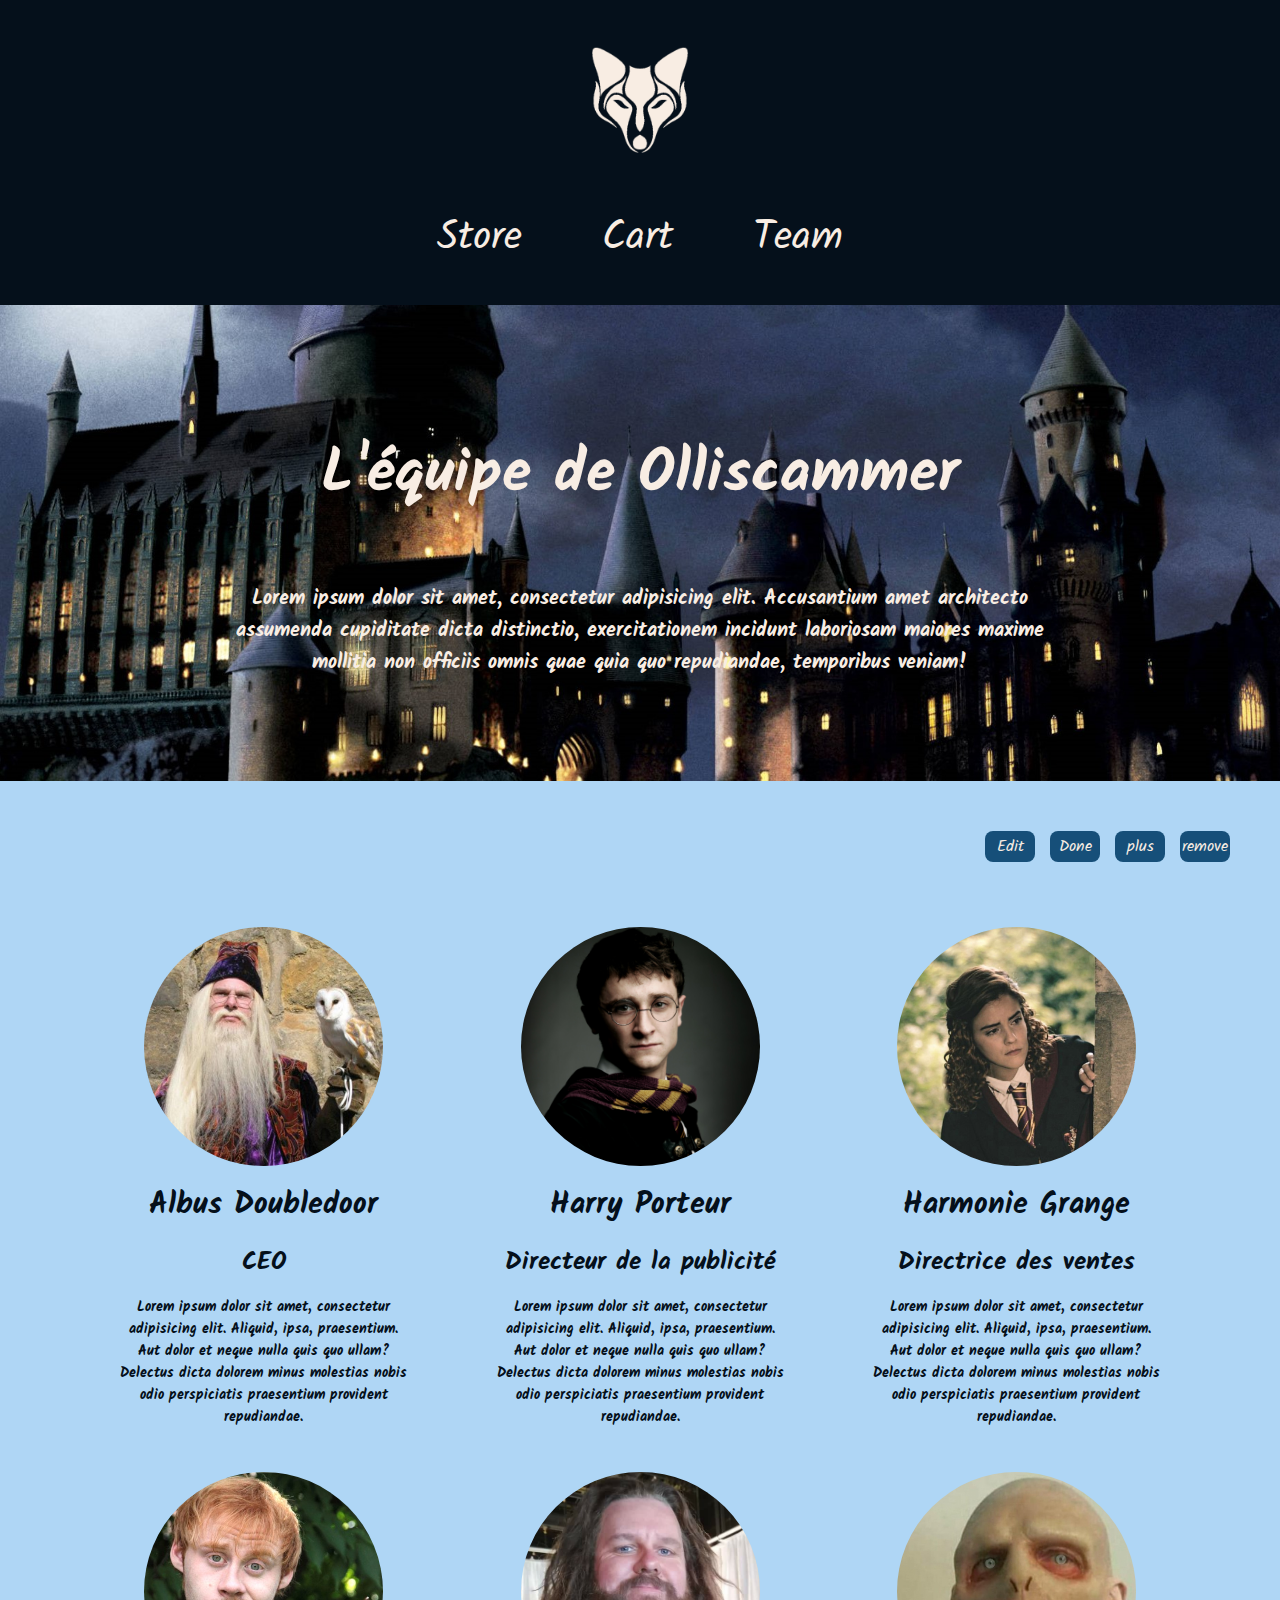
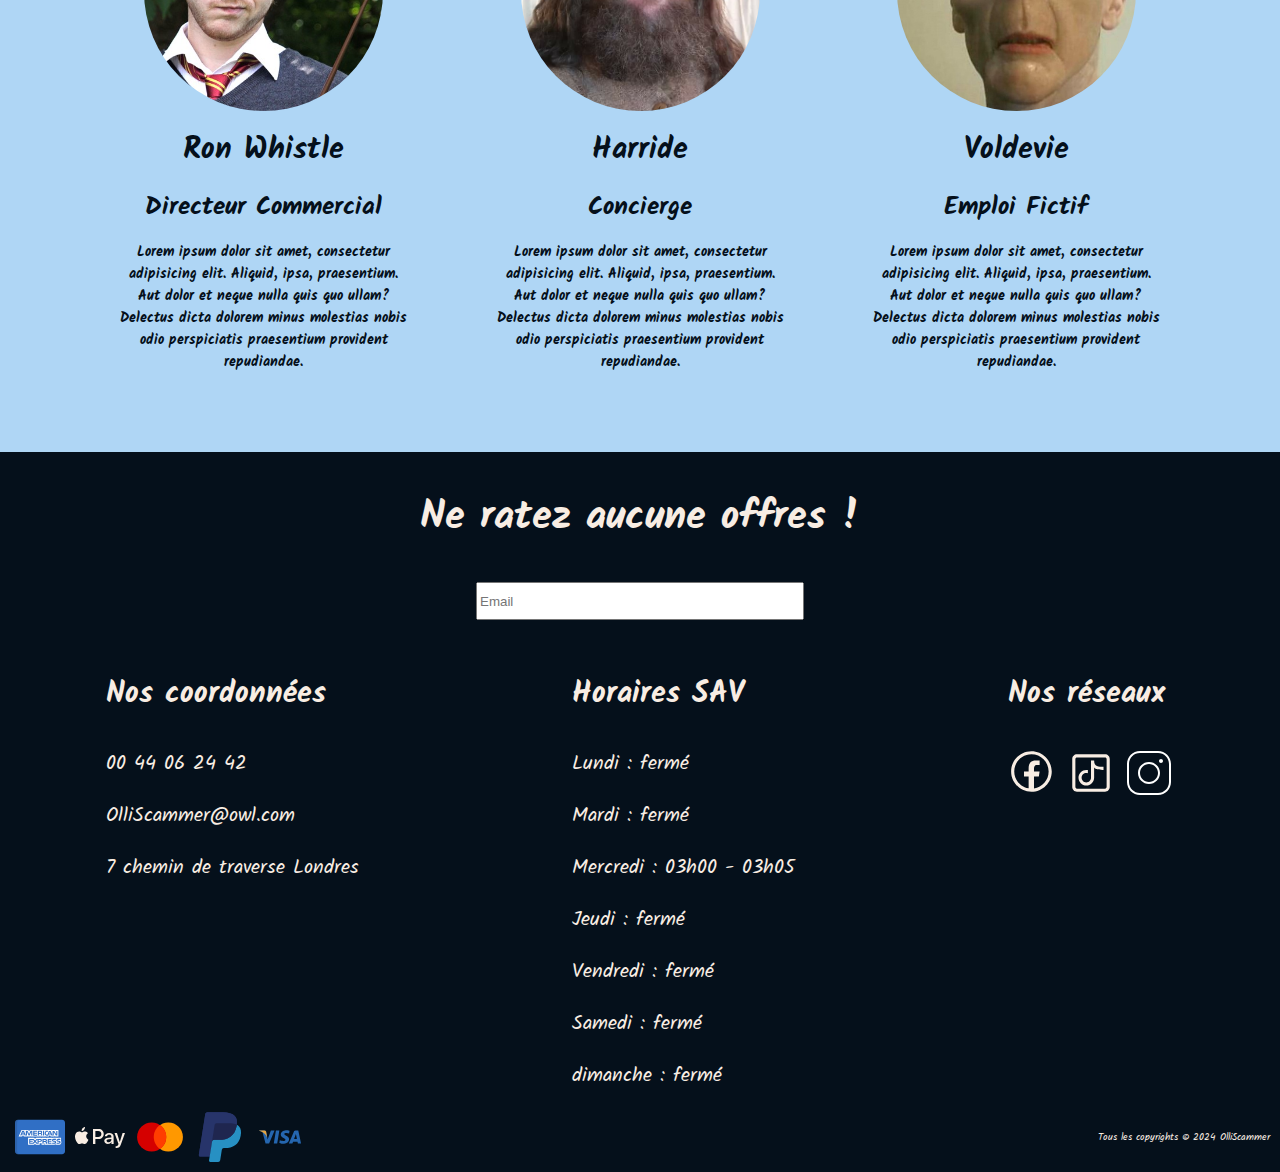
<file: team.html>
<!--Fais par Lenny-->

<!doctype html>
<html lang="fr">
<head>
    <meta charset="UTF-8">
    <link href="style.css" rel="stylesheet"/>
    <link href="team.css" rel="stylesheet"/>
    <link rel="preconnect" href="https://fonts.googleapis.com">
<link rel="preconnect" href="https://fonts.gstatic.com" crossorigin>
<link href="https://fonts.googleapis.com/css2?family=Kalam:wght@300;400;700&family=Satisfy&display=swap" rel="stylesheet">
    <script src="JS/team.js"></script>
    <title>OlliScammer Team</title>
</head>
<body>
<header>
    <nav>
        <div class="logo">
            <img src="images/logo.png"  alt="Logo" width="20%"/>
        </div>
        <ul>
            <li> <a href="./index.html">Store</a> </li>
            <li> <a href="./indexCart.html">Cart</a></li>
            <li> <a href="./team.html">Team</a></li>
        </ul>
    </nav>
</header>
<main class="team">
    <div class="hero">
        <h1>L'équipe de Olliscammer </h1>
        <p>Lorem ipsum dolor sit amet, consectetur adipisicing elit. Accusantium amet architecto assumenda cupiditate dicta distinctio, exercitationem incidunt laboriosam maiores maxime mollitia non officiis omnis quae quia quo repudiandae, temporibus veniam!</p>
    </div>
    <div class="containerButtonTeam">
        <button type="submit" id="edit-button">Edit</button>
        <button type="submit" id="end-editing">Done</button>
        <button type="button" id="plus-edit" onclick="duplicate()">plus</button>
        <button type="button" id="remove-edit" onclick="remove()">remove</button>
    </div>
    <div id="teamMember">                           <!--Div où on va cloner-->

        <div class="member" id="exemple">           <!--Div à cloner-->
            <img src="images/dumbledore.jpg" alt="Doubledoor look alike portrait" />
            <div>
                <h2 class="editName">Albus Doubledoor </h2>
                <span class="editProf">CEO</span>
                <p class="editText">Lorem ipsum dolor sit amet, consectetur adipisicing elit. Aliquid, ipsa, praesentium. Aut dolor et neque nulla quis quo ullam? Delectus dicta dolorem minus molestias nobis odio perspiciatis praesentium provident repudiandae.</p>
            </div>
        </div>
        
        <div class="member">
            <img src="images/harrypotter.jpg" alt="Harry Porteur portrait" />
            <div id="member2">
                <h2 class="editName">Harry Porteur </h2>
                <span class="editProf">Directeur de la publicité</span>
                <p class="editText">Lorem ipsum dolor sit amet, consectetur adipisicing elit. Aliquid, ipsa, praesentium. Aut dolor et neque nulla quis quo ullam? Delectus dicta dolorem minus molestias nobis odio perspiciatis praesentium provident repudiandae.</p>
            </div>

        </div>

        <div class="member">
            <img src="images/hermione.jpeg" alt="Harmonie Grange portrait" />
            <div >
            <h2 class="editName">Harmonie Grange</h2>
            <span class="editProf">Directrice des ventes</span>
            <p class="editText">Lorem ipsum dolor sit amet, consectetur adipisicing elit. Aliquid, ipsa, praesentium. Aut dolor et neque nulla quis quo ullam? Delectus dicta dolorem minus molestias nobis odio perspiciatis praesentium provident repudiandae.</p>
            </div>
        </div>
        <div class="member">
            <img src="images/ron.jpg" alt="Ron Whistle portrait" />
            <div >
            <h2 class="editName">Ron Whistle </h2>
            <span class="editProf">Directeur Commercial</span>
            <p class="editText">Lorem ipsum dolor sit amet, consectetur adipisicing elit. Aliquid, ipsa, praesentium. Aut dolor et neque nulla quis quo ullam? Delectus dicta dolorem minus molestias nobis odio perspiciatis praesentium provident repudiandae.</p>
            </div>
        </div>
        <div class="member">
            <img src="images/Hagrid.jpg" alt="Harride portrait" />
            <div>
            <h2 class="editName">Harride </h2>
            <span class="editProf">Concierge</span>
            <p class="editText">Lorem ipsum dolor sit amet, consectetur adipisicing elit. Aliquid, ipsa, praesentium. Aut dolor et neque nulla quis quo ullam? Delectus dicta dolorem minus molestias nobis odio perspiciatis praesentium provident repudiandae.</p>
            </div>
        </div>
        <div class="member">
            <img src="images/voldemort.jpg" alt="Voldevie portrait" />
            <div>
            <h2 class="editName">Voldevie </h2>
            <span class="editProf">Emploi Fictif</span>
            <p class="editText">Lorem ipsum dolor sit amet, consectetur adipisicing elit. Aliquid, ipsa, praesentium. Aut dolor et neque nulla quis quo ullam? Delectus dicta dolorem minus molestias nobis odio perspiciatis praesentium provident repudiandae.</p>
            </div>
        </div>

    </div>
</main>
<footer>
    <div class="container">
        <div class="form-container">
            <h2>Ne ratez aucune offres !</h2>
            <label for="email" ></label>
            <input id="email" name="email" type="email" placeholder="Email">
        </div>
        <div class="coordonnees-container">
            <div class="coordonnées">
                <h3>Nos coordonnées</h3>
                <p>00 44 06 24 42</p>
                <p>OlliScammer@owl.com</p>
                <p>7 chemin de traverse Londres</p>
            </div>
            <div class="coordonnees SAV">
                <h3>Horaires SAV</h3>
                <p>Lundi : fermé</p>
                <p>Mardi : fermé</p>
                <p>Mercredi : 03h00 - 03h05</p>
                <p>Jeudi : fermé</p>
                <p>Vendredi : fermé</p>
                <p>Samedi : fermé</p>
                <p>dimanche : fermé</p>
            </div>
            <div class="coordonnees reseaux">
                <h3>Nos réseaux</h3>
                <a href="#"><img src="images/Icons/facebook.svg" alt="logo facebook"></a>
                <a href="#"><img src="images/Icons/Tiktok.svg" alt="logo Tiktok"></a>
                <a href="#"><img src="images/Icons/instagram.svg" alt="logo instagram"></a>
            </div>
        </div>
    </div>
    <div class="final-container">
        <div class="coordonnees paiement">
            <img src="images/Icons/amex.svg" alt="logo American Express">
            <img src="images/Icons/applePay.svg" alt="logo Apple pay">
            <img src="images/Icons/mastercard.svg" alt="logo Mastercard">
            <img src="images/Icons/paypal.svg" alt="logo paypal">
            <img src="images/Icons/visa.svg" alt="logo Visa">
        </div>
        <div class="mention-legale-container">
            <a href="#" class="mention-legale">Tous les copyrights © 2024 OlliScammer</a>
        </div>
    </div>
</footer>
</body>
</html>
</file>
<file: style.css>
/* Curseur et variables par Florine */

* {
    cursor: url(./images/Icons/icons8-wand-32.png), auto;
  }

:root {
    --white : #F8EDE3;
    --light-blue:#AFD6F5;
    --medium-light-blue:#4987AF;
    --medium-dark-blue:#164F79;
    --dark-blue:#082B47;
    --dark:#05101B;
    --fonts: Kalam;
}
a:hover,button:hover {
    cursor: pointer;

}
.kalam-light {
    font-family: "Kalam", cursive;
    font-weight: 300;
    font-style: normal;
  }
  
  .kalam-regular {
    font-family: "Kalam", cursive;
    font-weight: 400;
    font-style: normal;
  }
  
  .kalam-bold {
    font-family: "Kalam", cursive;
    font-weight: 700;
    font-style: normal;
  }
  

body{
background-color:var(--light-blue) ;
    margin: 0;
    font-family: var(--fonts);
    font-size: 10px;
}
/*Header-->    fait par Lenny */
header{
    display: flex;
    width: 100%;
    justify-content: center;
    background-color: var(--dark);
    padding-bottom: 2em;
}
nav{
    display: flex;
    flex-direction: column;
    justify-content: center;
    align-items: center;
    padding: 15px;
    gap: 15px;
    flex-wrap: wrap;
    font-size:40px;

}
nav ul{
    display: flex;
    flex-wrap: wrap;
    list-style: none;
    margin: 0;
    background-color: #05101B;
    padding: 0;
}
nav a{
    text-decoration: none;
    color: #F8EDE3;
    padding:40px;
}
nav a:active{
    background-color: #4987AF;
    padding: 35px;
}
.logo{
    display: flex;
    justify-content: center;
    align-items: center;
    gap: 50px;
    padding: 24px;
}
.hero{
    background-image:url("images/hogwarts-castle.jpg");
    background-size: cover;
    background-repeat: no-repeat;
    display: flex;
    flex-direction: column;
    justify-content: center;
    align-items: center;
    color: var(--white);
    font-size:30px;
    font-weight: bold;
    padding:82px;
    text-align: center;
}
/*<--Header*/



/* footer (Réaliser par Romain) */

.container {
    display: flex;
    background-color: var(--dark);
    color: var(--white);
    flex-direction: column;
    align-items: center;
    flex-wrap: wrap;
    font-size: 20px;
}

.form-container {
    display: flex;
    flex-direction: column;
    align-items: center;
    width: 100%;
}


h2 {
    font-size: 40px;
}


input[type="email"] {
    width: 25%;
    height: 32px;
}

.text-form {
    margin-bottom: 5px;
}

.coordonnees-container {
    display: flex;
    justify-content: space-around;
    align-items: flex-start;
    flex-wrap: wrap;
    width: 100%;
    margin-top: 20px;
}

h3 {
    font-size: 30px;
}

.coordonnees img {
    height: 50px;
    width: 50px;
}

.final-container {
    background-color: var(--dark);
    display: flex;
    justify-content: space-between;
    flex-direction: row;
    align-items: center;
    padding-bottom: 10px;
}

.paiement {
    width: 300px;
    display: flex;
    justify-content: space-around;
    margin-left: 10px;
}

.mention-legale-container {
    margin-right: 10px;
}

.mention-legale {
    text-decoration: none;
    color: var(--white);
}

/* footer */


@media only screen and (max-width: 768px) {
    nav ul{
        flex-direction: column;
    }
}
</file>
<file: team.css>
/*Fait par Lenny*/

:root {
    --white : #F8EDE3;
    --light-blue:#AFD6F5;
    --medium-light-blue:#4987AF;
    --medium-dark-blue:#164F79;
    --dark-blue:#082B47;
    --dark:#05101B;
    --fonts: Kalam;
}
/*Team-->*/
.team{
    display: flex;
    flex-direction: column;
}

.hero p{
    max-width: 75% ;
    font-size: 20px;
}
#teamMember{
    display: flex;
    justify-content: space-evenly;
    flex-direction: row;
    align-items: flex-start;
    padding: 50px;
    flex-wrap: wrap;
}
.member{
    display: flex;
    flex-direction: column;
    justify-content: center;
    align-items: center;
    text-align: center;
    font-size: 20px;
    font-weight: 600;
    margin: 15px;
    max-width: 25%;
    color: var(--dark);
}
.member img{
    width: 239px;
    height: 239px;
    border-radius: 50%;
}
.member span{
    font-size: 25px;
    max-width: 100%;
    font-weight: bold;

}
.member h2{
    margin: 15px 0 13px 0;
    font-size: 30px;
    font-weight: bold;
}
.member p{
    font-size: 14px;
}
.containerButtonTeam{
    display: flex;
    align-items: center;
    justify-content: flex-end;
    gap: 15px;
    margin:50px 50px 0 0;
}
button{
    display: flex;
    justify-content: center;
    align-items: center;
    flex-direction: column;
    padding: 3px;
    font-size: 16px;
    width: 50px;
    gap: 3px;
    border-radius: 8px;
    background-color: var(--medium-dark-blue);
    color: var(--white);
    font-family: var(--fonts);
    border-style: none;
}
button img{
    width: 20px;
}
.editClass{
    background-color: white;
    padding: 5px;
    border: solid black 1px;
    border-radius: 8px;
    max-width: 100%;
}
/*<--Team*/

@media only screen and (max-width: 768px) {
    

    #teamMember{
        flex-direction: column;
        justify-content: center;
        align-items: center;
    }
 
    .containerButtonTeam{
        justify-content: center;
        margin: 50px 0 0 0;
    }
}
</file>
